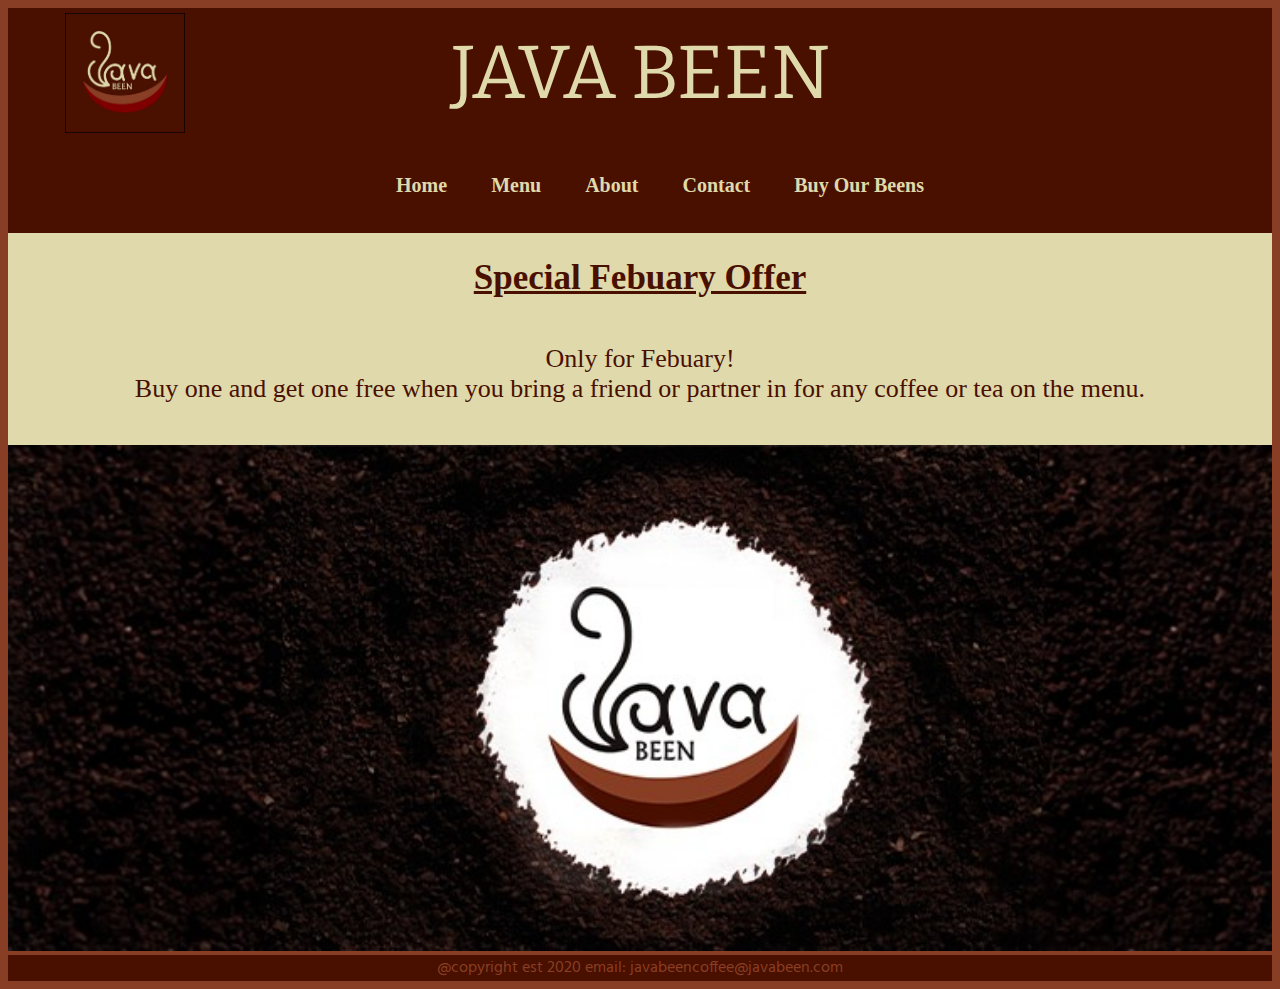
<file: index.html>
<!DOCTYPE html>
<html lang="en">
	<head>
		<meta charset="utf-8">
		<title> Java Been Cafe</title>
		<meta name="description" content="Coffee cafe that promotes remote workers to get away from home and enjoy a cup of cofee.">
		<meta name="viewport" content="width=device-width, initial-scale=1">
		<link type="text/css" rel="stylesheet" href="maincss.css">
		<link href='http://fonts.googleapis.com/css?family=Hind' rel='stylesheet' type='text/css'>
		<link href='http://fonts.googleapis.com/css?family=Bitter' rel='stylesheet' type='text/css'>
		<script	src="https://code.jquery.com/jquery-3.7.1.min.js"></script>

		

	</head>
	<body>
		<header>
			
	
	<h1> JAVA BEEN </h1> 
		</header>


		<button id="hamburger">
			<div id="bar"></div>
		</button>
		
		<div id="sidebar">
		
			<nav>
			<ul>
				
				<li><a href="index.html">Home</a></li>
				<li><a href="menu.html">Menu</a></li>
				<li><a href="about.html">About</a></li>
				<li><a href="contact.html">Contact</a></li>
				<li><a href="shop.html">Buy Our Beens</a></li>
				

			</ul>
			</nav>
			</div>


	 <div class="navbar">
		
		<nav>
		<ul>
			<li><a href="index.html">Home</a></li>
			<li><a href="menu.html">Menu</a></li>
			<li><a href="about.html">About</a></li>
			<li><a href="contact.html">Contact</a></li>
			<li><a href="shop.html">Buy Our Beens</a></li>
			
		</ul>
		</nav>
		
		</div>
		
		<div class="febspec">
			<h1>Special Febuary Offer</h1>
			<p>Only for Febuary!<br> 
				Buy one and get one free when you bring a friend or partner in for any coffee or tea on the menu.  </p>


		</div>

		<div class="homeimage">
			<img src="images/coffee final.jpg" width="100%" height="98%">
			</div>

		
		
		
		
		


		
	<footer>@copyright est 2020 email: javabeencoffee@javabeen.com</footer>

	<script src="javascript/main.js"></script>
		


	</body>
</html>
</file>
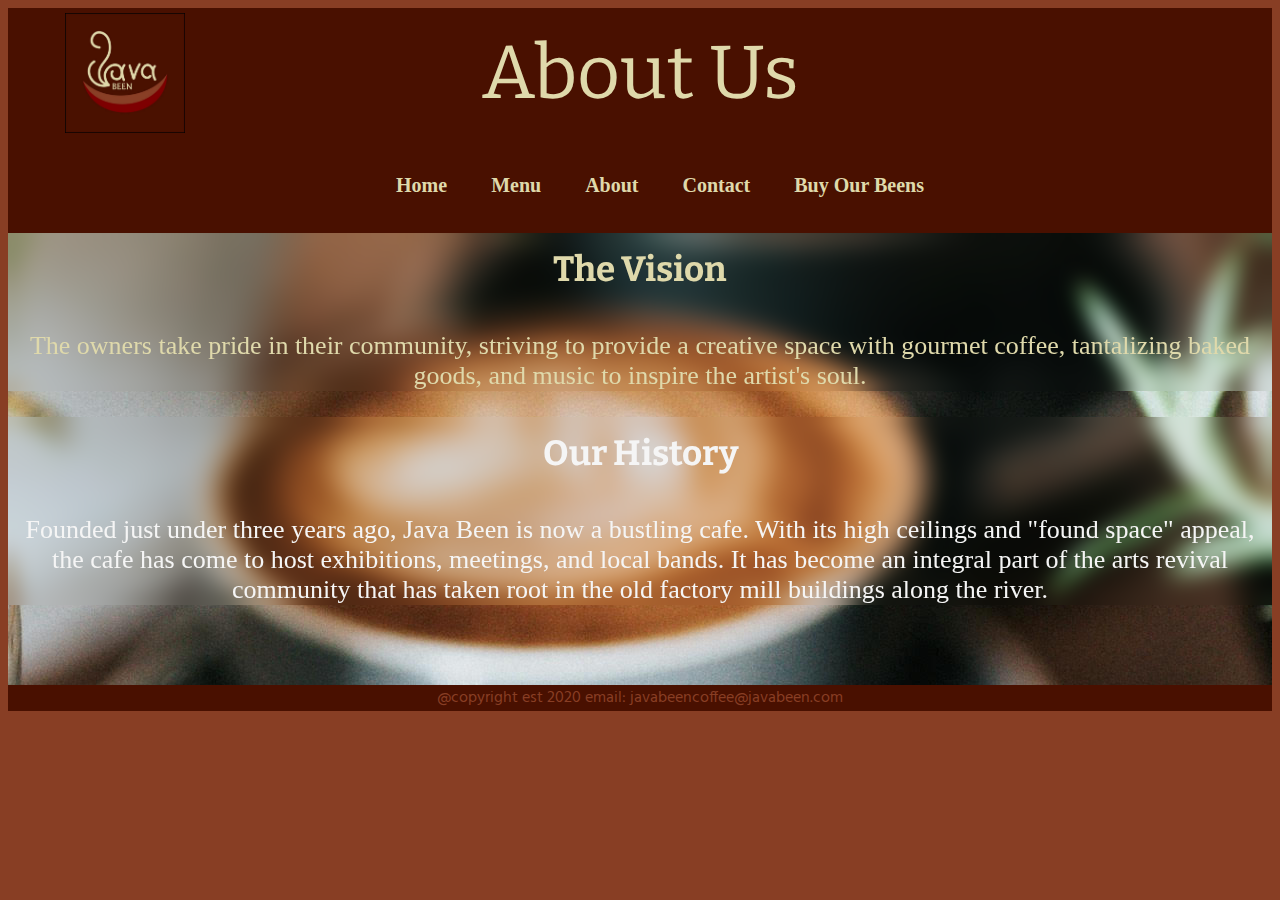
<file: about.html>
<!DOCTYPE html>
<html lang="en">
    <head>
        <meta charset="utf-8">
        <meta http-equiv="X-UA-Compatible" content="IE=edge">
        <title>About Page</title>
        <meta name="description" content="">
        <meta name="viewport" content="width=device-width, initial-scale=1">
        <link type="text/css" rel="stylesheet" href="maincss.css">
        <link href='http://fonts.googleapis.com/css?family=Hind' rel='stylesheet' type='text/css'>
		<link href='http://fonts.googleapis.com/css?family=Bitter' rel='stylesheet' type='text/css'>
        <script	src="https://code.jquery.com/jquery-3.7.1.min.js"></script>

    </head>
    <body>
        <header>
      <h1>About Us </h1>
      </header>

      <button id="hamburger">
        <div id="bar"></div>
    </button>
    
    <div id="sidebar">
    
        <nav>
        <ul>
            
            <li><a href="index.html">Home</a></li>
            <li><a href="menu.html">Menu</a></li>
            <li><a href="about.html">About</a></li>
            <li><a href="contact.html">Contact</a></li>
            <li><a href="shop.html">Buy Our Beens</a></li>
            

        </ul>
        </nav>
        </div>


      <div class="navbar">
		<nav>
		<ul>
			<li><a href="index.html">Home</a></li>
			<li><a href="menu.html">Menu</a></li>
			<li><a href="about.html">About</a></li>
			<li><a href="contact.html">Contact</a></li>
			<li><a href="shop.html">Buy Our Beens</a></li>
		</ul>
		</nav>
		</div>

        <div class="about">

        

        <div id="vision">
            <h1>The Vision</h1>
            <p>The owners take pride in their community, 
                striving to provide a creative space with gourmet coffee,
                 tantalizing baked goods, and music to inspire the artist's soul.</p>


        </div>

        <div id="history">
            <h1>Our History</h1>
            <p>Founded just under three years ago,
                 Java Been is now a bustling cafe. With its high ceilings and "found space" appeal, 
                 the cafe has come to host exhibitions, meetings, and local bands. 
                 It has become an integral part of the arts revival community
                  that has taken root in the old factory mill buildings along the river.</p>

        </div>
        
        <br>
        <br>
        <br>

		<footer>@copyright est 2020 email: javabeencoffee@javabeen.com</footer>


        </div>
	

        <script src="javascript/main.js"></script>
    </body>
</html>
</file>
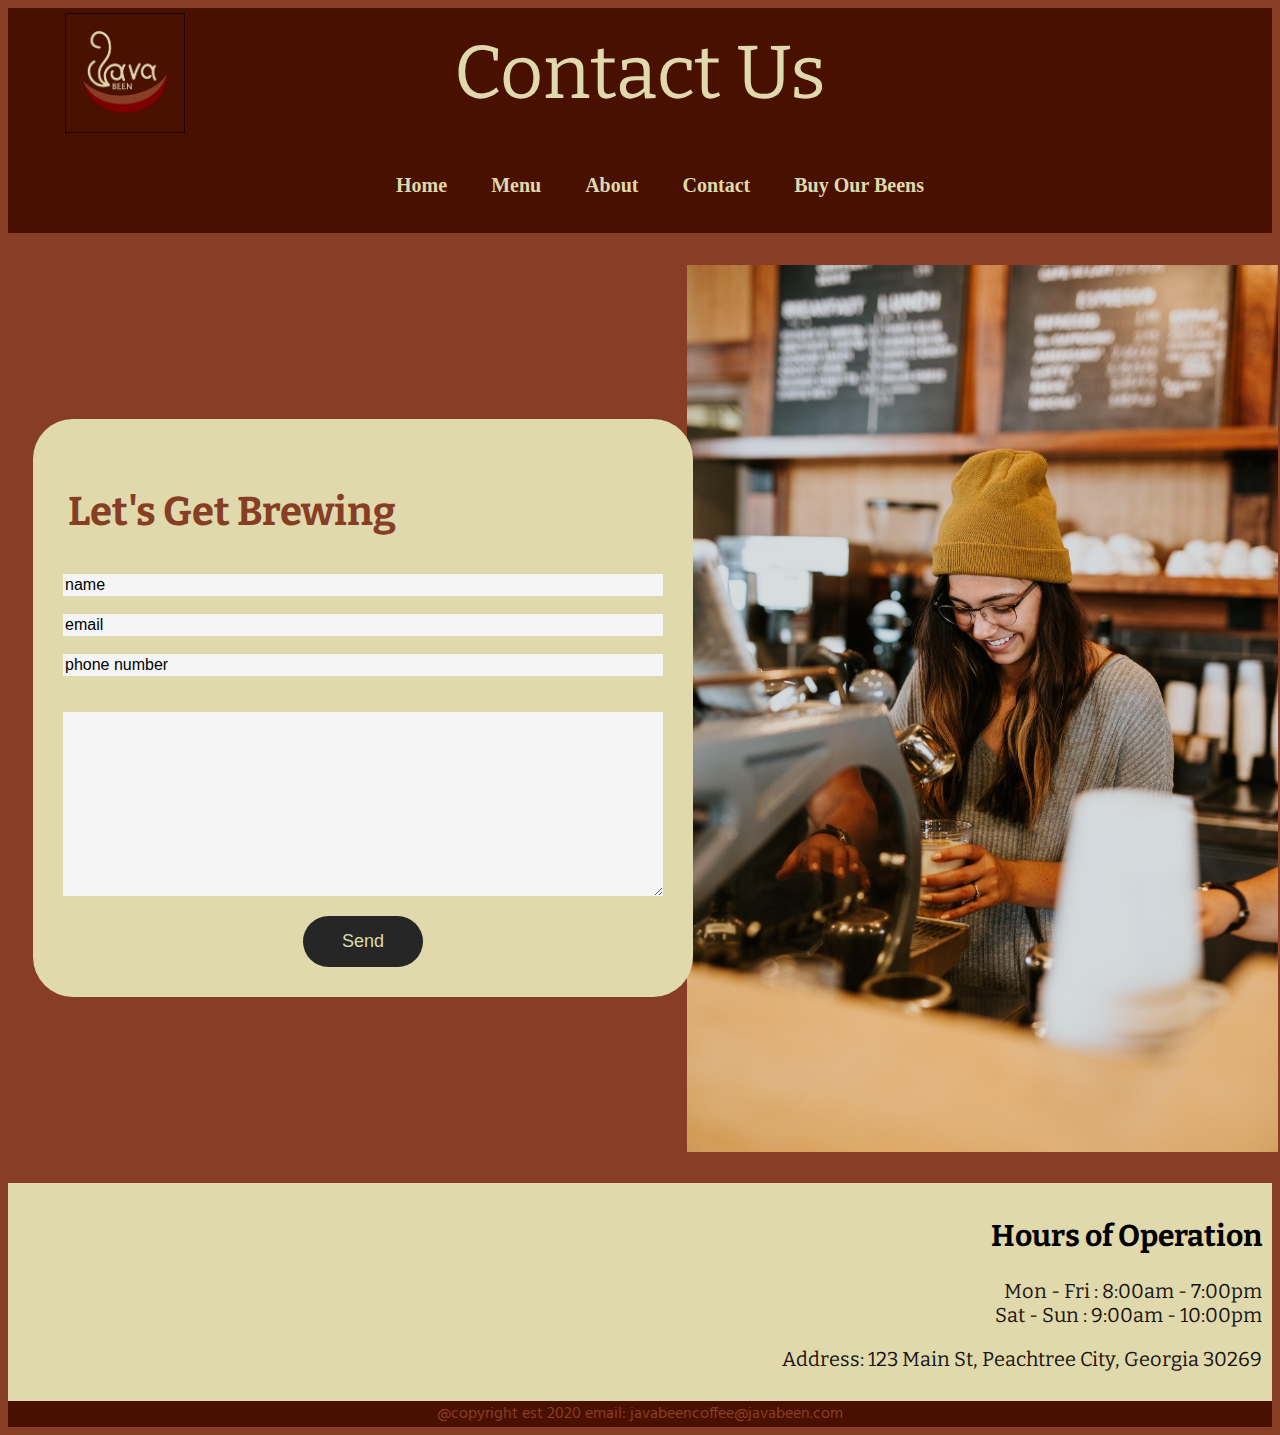
<file: contact.html>
<!DOCTYPE html>
<html lang="en">
    <head>
        <meta charset="utf-8">
        <meta http-equiv="X-UA-Compatible" content="IE=edge">
        <title>Contact Page</title>
        <meta name="description" content="">
        <meta name="viewport" content="width=device-width, initial-scale=1">
        <link type="text/css" rel="stylesheet" href="maincss.css">
		<link href='http://fonts.googleapis.com/css?family=Hind' rel='stylesheet' type='text/css'>
		<link href='http://fonts.googleapis.com/css?family=Bitter' rel='stylesheet' type='text/css'>
		<script	src="https://code.jquery.com/jquery-3.7.1.min.js"></script>
		
    </head>
    <body>
        <header>
      <h1>Contact Us </h1>
      </header>

	  <button id="hamburger">
		<div id="bar"></div>
	</button>
	
	<div id="sidebar">
	
		<nav>
		<ul>
			
			<li><a href="index.html">Home</a></li>
			<li><a href="menu.html">Menu</a></li>
			<li><a href="about.html">About</a></li>
			<li><a href="contact.html">Contact</a></li>
			<li><a href="shop.html">Buy Our Beens</a></li>
			

		</ul>
		</nav>
		</div>


      <div class="navbar">
		<nav>
		<ul>
			<li><a href="index.html">Home</a></li>
			<li><a href="menu.html">Menu</a></li>
			<li><a href="about.html">About</a></li>
			<li><a href="contact.html">Contact</a></li>
			<li><a href="shop.html">Buy Our Beens</a></li>
		</ul>
		</nav>
		</div>

		<div class="container">
			<form action="postpage.html" method="post">
				<h2>Let's Get Brewing  </h2>
				<input type="text" id="mytext" value="name"><br>
				<input type="email" id="myemail" value="email"><br>
				<input type="text" id="mynumber" value="phone number"><br><br>
				<textarea name="comments " id="commentarea" cols="20" rows="10" value="comments and concerns">

				</textarea>
				<button type="submit">Send</button>

			</form>
			
		</div>
		<div class="hourly">
			<h2>Hours of Operation</h2>
			<p>
				Mon - Fri : 8:00am - 7:00pm <br>
				Sat - Sun : 9:00am - 10:00pm
			</p>
			<p>
				Address: 123 Main St, Peachtree City, Georgia 30269
			</p>
		</div>
		<footer>@copyright est 2020 email: javabeencoffee@javabeen.com</footer>

		<script src="javascript/main.js"></script>

	  
    </body>
</html>
</file>
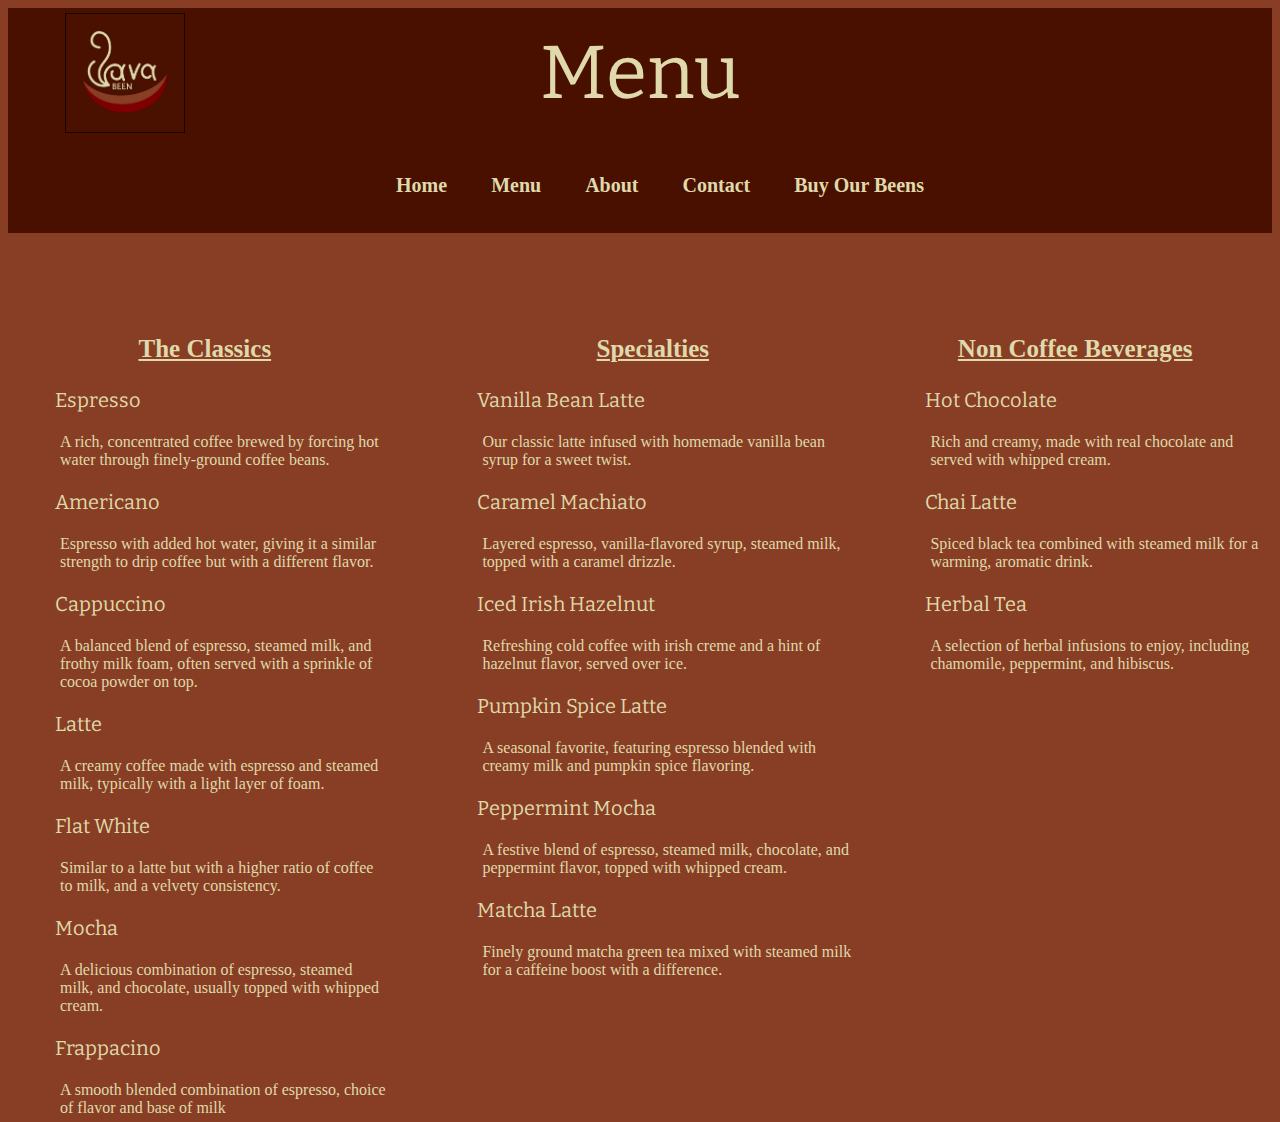
<file: menu.html>
<!DOCTYPE html>
<html lang="en">
    <head>
        <meta charset="utf-8">
        <meta http-equiv="X-UA-Compatible" content="IE=edge">
        <title>Contact Page</title>
        <meta name="description" content="">
        <meta name="viewport" content="width=device-width, initial-scale=1">
        <link type="text/css" rel="stylesheet" href="maincss.css">
		<link href='http://fonts.googleapis.com/css?family=Hind' rel='stylesheet' type='text/css'>
		<link href='http://fonts.googleapis.com/css?family=Bitter' rel='stylesheet' type='text/css'>
		<script	src="https://code.jquery.com/jquery-3.7.1.min.js"></script>
	
    </head>
    <body>
        <header>
      <h1>Menu </h1>
      </header>

	  <button id="hamburger">
		<div id="bar"></div>
	</button>
	
	<div id="sidebar">
	
		<nav>
		<ul>
			
			<li><a href="index.html">Home</a></li>
			<li><a href="menu.html">Menu</a></li>
			<li><a href="about.html">About</a></li>
			<li><a href="contact.html">Contact</a></li>
			<li><a href="shop.html">Buy Our Beens</a></li>
			

		</ul>
		</nav>
		</div>


      <div class="navbar">
		<nav>
		<ul>
			<li><a href="index.html">Home</a></li>
			<li><a href="menu.html">Menu</a></li>
			<li><a href="about.html">About</a></li>
			<li><a href="contact.html">Contact</a></li>
			<li><a href="shop.html">Buy Our Beens</a></li>
		</ul>
		</nav>
		</div>

		<div id="classics">
			<h1>The Classics</h1>
			<ul>
				<li>Espresso</li>
				<p>A rich, concentrated coffee brewed by forcing hot water through finely-ground coffee beans.</p>
				<li>Americano</li>
				<p>Espresso with added hot water, giving it a similar strength to drip coffee but with a different flavor.</p>
				<li>Cappuccino</li>
				<p>A balanced blend of espresso, steamed milk, and frothy milk foam, often served with a sprinkle of cocoa powder on top.</p>
				<li>Latte</li>
				<p> A creamy coffee made with espresso and steamed milk, typically with a light layer of foam.</p>
				<li>Flat White</li>
				<p> Similar to a latte but with a higher ratio of coffee to milk, and a velvety consistency.</p>
				<li>Mocha</li>
				<p>A delicious combination of espresso, steamed milk, and chocolate, usually topped with whipped cream.</p>
				<li>Frappacino</li>
				<p>A smooth blended combination of espresso, choice of flavor and base of milk</p>
			</ul>
		</div>
       
		<div id="specailties">
			<h1>Specialties</h1>
			<ul>
				<li>Vanilla Bean Latte</li>
				<p> Our classic latte infused with homemade vanilla bean syrup for a sweet twist.</p>
				<li>Caramel Machiato</li>
				<p>Layered espresso, vanilla-flavored syrup, steamed milk, topped with a caramel drizzle.</p>
				<li>Iced Irish Hazelnut </li>
				<p>Refreshing cold coffee with irish creme and a hint of hazelnut flavor, served over ice.</p>
				<li>Pumpkin Spice Latte</li>
				<p> A seasonal favorite, featuring espresso blended with creamy milk and pumpkin spice flavoring.</p>
				<li>Peppermint Mocha</li>
				<p> A festive blend of espresso, steamed milk, chocolate, and peppermint flavor, topped with whipped cream.</p>
				<li>Matcha Latte</li>
				<p>Finely ground matcha green tea mixed with steamed milk for a caffeine boost with a difference.</p>
				
			</ul>


		</div>

		<div id="noncoffee">
			<h1>Non Coffee Beverages</h1>
			<ul>
				<li>Hot Chocolate</li>
				<p>Rich and creamy, made with real chocolate and served with whipped cream. </p>
				<li>Chai Latte</li>
				<p> Spiced black tea combined with steamed milk for a warming, aromatic drink.</p>
				<li>Herbal Tea</li>
				<p>A selection of herbal infusions to enjoy, including chamomile, peppermint, and hibiscus.</p>
				
				
			</ul>


		</div>


		<script src="javascript/main.js"></script>
		
		
		
    </body>
</html>
</file>
<file: maincss.css>
/*This starts the index*/
header h1{
     font-family: 'bitter', sans-serif;
     font-weight: normal;
     text-align: center;
     font-size: 75px;
     color: #DFD9AB;
     padding: 20px;
     background-image: url(images/jb-mainlogo.jpg);
     background-color: #491000;
     background-position: 5%;
     background-size: 9.5%;
     background-repeat: no-repeat;
     
}

.hamburger {
     display: block;
     width: 35px;
     height: 35px;
     cursor: pointer;

}


nav{
	display: flex;
	justify-content: space-evenly;
	padding-top: 0;
	padding-left: 10%;
	padding-right: 10%;
	background-color: #491000;
		
}

     
     
nav ul li {
	list-style-type: none;
	display: inline-block;
	padding: 20px;
     font-size: 20px;
	
}
nav ul li a {
	color: #DFD9AB;
	text-decoration: none;
	font-weight: bold;
		
}

nav ul li a:hover {
	color: #7E0000;
	transition: 0.3s;
	
}
.container {
     width: 100%;
     height: 100vh;
     background-color: #883E24;
     display: flex;
     align-items: center;
     justify-content: left;
     background-position: top;
     padding: 25px;
     background-image: url(images/barista.jpg);
     background-repeat: no-repeat;
     background-position: 94%;
     background-size: 45%;
     
 }


 /*CONTACT PAGE*/
 form {
     background-color: #DFD9Ab;
     display: flex;
     flex-direction: column;
     padding: 30px;
     width: 90%;
     max-width: 600px;
     border-radius: 40px;
 }
 form h2 {
     color: #883E24;
     font-family: Georgia;
     padding: 5px;
     font-family: 'bitter',sans-serif;
     font-size: 40px;
     

 }
form input, form textarea{
     border: 0;
     margin: 10;
     padding: 2px;
     outline: none;
     background: #f5f5f5;
     font-size: 16px;
}
form button {
     padding:15px;
     background: #262626;
     color: #DFD9AB;
     font-size: 18px;
     border: 0;
     outline: none;
     cursor: pointer;
     width:120px;
     margin: 20px auto 0;
     border-radius: 30px;

}
.postthanks {
     backdrop-filter: blur(10px);
     height: 700px;
     margin: 0;
     padding: 10px;
     align-content: center;
     justify-content: center;
     background-image: url(images/bagofbeens.jpg);
     background-repeat: no-repeat;
     background-position: 0;
     background-size: 100%;
     
     
     
     
}

.postthanks h1 {
     position: absolute;
     text-shadow: #262626;
     text-align: center;
     color: #DFD9AB;
     font-size: 58px;
     font-family: 'Georgia';
     font-weight: bold;
     backdrop-filter: blur(6px);
     top: 230px;
     left:0;
     right:0;
     bottom:0;

}
.postthanks p {
     font-family: 'hind';
     font-size: 28px;
     text-align: center;
     font-weight: bolder;
     backdrop-filter: blur(0);
     position: relative;
     top: 400px; 
     left: 0;
     right: 0;
     bottom: 0;
}

h1 {color: #f5f5f5;
      font-size: x-large;
     font-family: Georgia;
     margin: 0;
     padding: 15px;

}


p {font-size: 26px;
    font-family: verdana;
    color: #DFD9AB;
}
.febspec {

     background-color: #DFD9AB;
     display: flexbox;
     justify-content: center;
     text-align: center;
     padding: 10px;
     
}
.febspec p {
     color: #491000;
     font-family: Georgia, 'Times New Roman', Times, serif;
     padding: 5px;

}
.febspec h1 {
     text-decoration: underline;
     color: #491000;
     font-size: 35px;
}

.hourly {
     font-family: 'bitter',sans-serif;
     font-size: 20px;
     text-align: right;
     padding: 10px;
     display: flexbox;
     background-color: #DFD9Ab;

}
.hourly p {
     font-family: 'bitter';
     font-size: 20px;
     color: #191213;
    

}

.about {
     background-image: url(images/latte.jpg);
     background-repeat: no-repeat;
     background-position: center;
     
     
}

#vision {
     font-family: 'hind', sans-serif;
     font-size: 35px;
     text-align: center;
     backdrop-filter: blur(10px);
  
}
#vision h1 {
     font-size: 35px;
     color: #DFD9AB;
     font-family: 'Bitter';
     
}

#history {
     font-family: 'hind', sans-serif;
     font-size: 35px;
     text-align: center;
     backdrop-filter: blur(10px);
  
}
#history h1 {
     font-size: 35px;
     color: #f5f5f5;
     font-family: 'Bitter';
     
}

#history p{
     color: #f5f5f5;
}

#classics {
     display: flexbox;
     padding: 15px;
     margin: 0;
     position: absolute;
     top:35%;
     left:0;
     right:68%;
     bottom:0;
     

}
#classics ul{
     font-family: 'bitter',sans-serif;
     font-size: 20px;
     text-decoration: none;
     color: #DFD9AB;
     list-style-type: none;
     display: flexbox;
}
#classics h1 {
     font-size: 25px;
     color: #DFD9AB;
     text-decoration: underline;
     text-align: center;
     padding: 5px;


}
#classics p {
     font-size: 16px;
     padding: 5px;
     margin: 1;
}

#specailties {
     display: flexbox;
     padding: 15px;
     margin: 0;
     position: absolute;
     top:35%;
     left:33%;
     right:31%;
     bottom:0;
     

}
#specailties ul{
     font-family: 'bitter',sans-serif;
     font-size: 20px;
     text-decoration: none;
     color: #DFD9AB;
     list-style-type: none;
     display: flexbox;
}
#specailties h1 {
     font-size: 25px;
     color: #DFD9AB;
     text-decoration: underline;
     text-align: center;
     padding: 5px;


}
#specailties p {
     font-size: 16px;
     padding: 5px;
     margin: 1;
}

#noncoffee {
     display: flexbox;
     padding: 15px;
     margin: 0;
     position: absolute;
     top:35%;
     left:68%;
     right:0;
     bottom:0;
     

}
#noncoffee ul{
     font-family: 'bitter',sans-serif;
     font-size: 20px;
     text-decoration: none;
     color: #DFD9AB;
     list-style-type: none;
     display: flexbox;
}
#noncoffee h1 {
     font-size: 25px;
     color: #DFD9AB;
     text-decoration: underline;
     text-align: center;
     padding: 5px;


}
#noncoffee p {
     font-size: 16px;
     padding: 5px;
     margin: 1;
}


footer {
     text-align: center;
     font-family: 'hind';
     font-size: 16px;
     color: #883E24;
     background-color: #491000;

}
body {
     background-color: #883E24;
}
#hamburger{
     display: none;
}
#sidebar {
     display: none;
}



@media (max-width:800px){
   
     #hamburger {
          position: relative;
          display: block;
          width: 45px;
          cursor: pointer;

          appearance: none;
          background: none;
          outline: none;
          border: none;

     
     }

     #hamburger #bar, #hamburger::after, #hamburger::before {
          content:'';
          display: block;
          width: 100%;
          height: 8px;
          background-color: #DFD9AB;
          margin: 6px 0px;
          transition: 0.4s;
          

     }

     #sidebar {
          display: hidden;
     }




     .navbar {
          display: none;
     }

     header h1{
          font-size: 36px;
          text-align: center;
          background-position: 12%;
          background-size: 5rem;
          
          
     }




    

}
</file>
